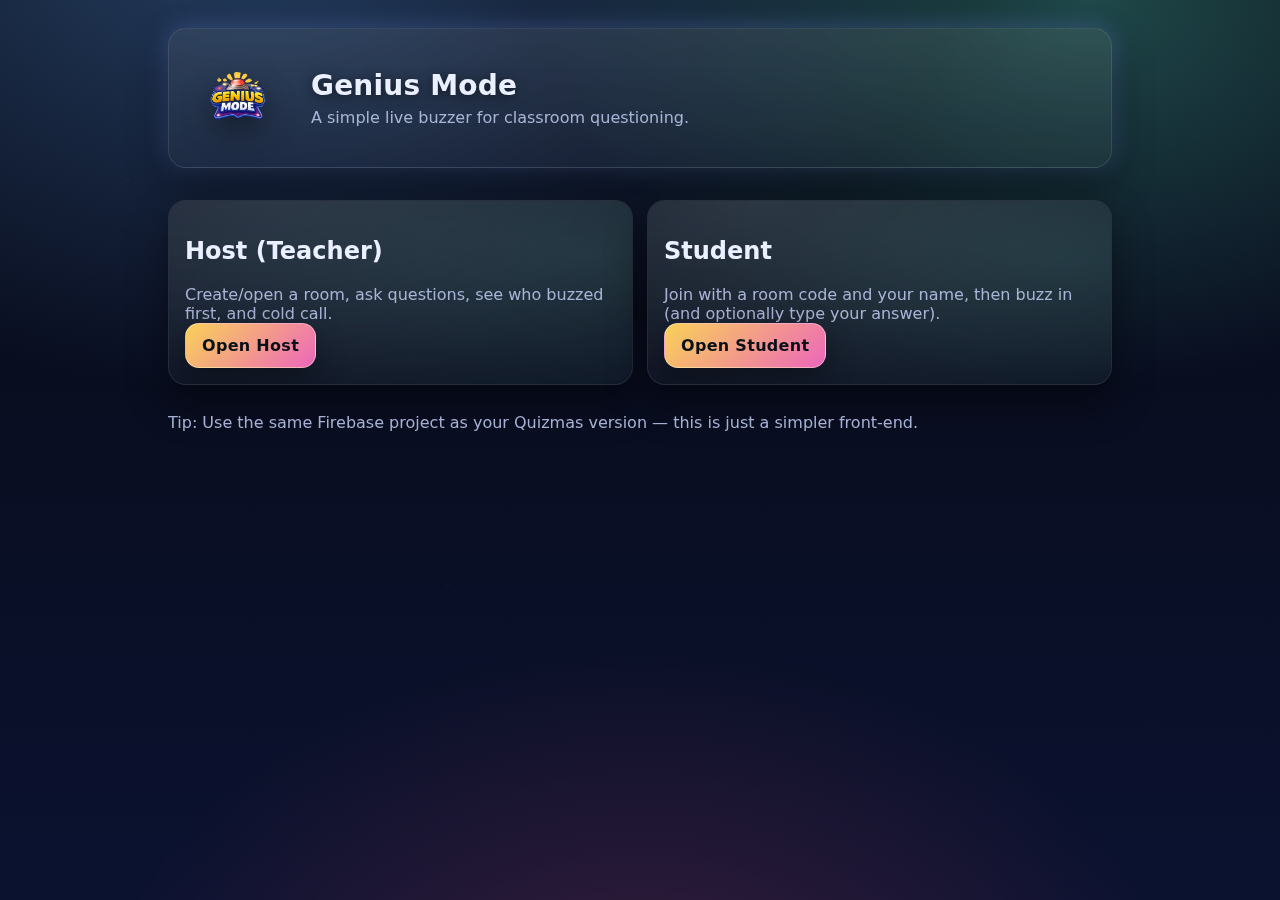
<file: index.html>
<!doctype html>
<html lang="en">
<head>
  <meta charset="utf-8" />
  <meta name="viewport" content="width=device-width,initial-scale=1" />
  <title>Genius Mode</title>
  <link rel="stylesheet" href="app.css" />
  <style>
    .row{display:flex;gap:14px;flex-wrap:wrap}
    .card a.button{display:inline-block;text-decoration:none}
  </style>
</head>
<body>
  <div class="wrap">
    <header class="header hero">
      <div class="brand">
        <img class="logo" src="logo.png" alt="Genius Mode logo">
        <div class="brandText">
          <h1>Genius Mode</h1>
          <p class="muted">A simple live buzzer for classroom questioning.</p>
        </div>
      </div>
    </header>

    <div class="row">
      <section class="card" style="flex:1;min-width:260px">
        <h2>Host (Teacher)</h2>
        <p class="muted">Create/open a room, ask questions, see who buzzed first, and cold call.</p>
        <a class="button primary" href="host.html">Open Host</a>
      </section>

      <section class="card" style="flex:1;min-width:260px">
        <h2>Student</h2>
        <p class="muted">Join with a room code and your name, then buzz in (and optionally type your answer).</p>
        <a class="button primary" href="student.html">Open Student</a>
      </section>
    </div>

    <p class="muted" style="margin-top:14px;">
      Tip: Use the same Firebase project as your Quizmas version — this is just a simpler front-end.
    </p>
  </div>
</body>
</html>
</file>
<file: app.css>
/* app.css — Genius Mode (game‑show theme) */
:root{
  --bg:#070A14;
  --bg2:#0b1230;
  --card:rgba(17,24,39,.72);
  --card2:rgba(17,24,39,.55);
  --text:#EAF0FF;
  --muted:#B8C3E6;
  --line:rgba(255,255,255,.10);
  --shadow:0 18px 40px rgba(0,0,0,.45);
  --glow:0 0 24px rgba(120,155,255,.35);
  --accent:#5EEAD4;
  --accent2:#60A5FA;
  --danger:#FF4D6D;
}

*{box-sizing:border-box}
html,body{height:100%}
body{
  margin:0;
  font-family: system-ui,-apple-system,Segoe UI,Roboto,Arial;
  color:var(--text);
  /* layered “stage lights” background */
  background:
    radial-gradient(1200px 800px at 20% -10%, rgba(96,165,250,.35), transparent 60%),
    radial-gradient(1000px 700px at 85% 0%, rgba(94,234,212,.28), transparent 55%),
    radial-gradient(900px 650px at 50% 115%, rgba(255,77,109,.18), transparent 60%),
    linear-gradient(180deg, var(--bg), var(--bg2));
  overflow-x:hidden;
}

/* subtle animated shimmer */
body:before{
  content:"";
  position:fixed; inset:0;
  background:
    radial-gradient(2px 2px at 10% 20%, rgba(255,255,255,.28), transparent 60%),
    radial-gradient(2px 2px at 35% 65%, rgba(255,255,255,.22), transparent 60%),
    radial-gradient(2px 2px at 75% 35%, rgba(255,255,255,.18), transparent 60%),
    radial-gradient(2px 2px at 90% 80%, rgba(255,255,255,.22), transparent 60%);
  opacity:.35;
  pointer-events:none;
  animation: sparkle 10s linear infinite;
}
@keyframes sparkle{
  0%{transform:translate3d(0,0,0)}
  100%{transform:translate3d(-40px, 20px, 0)}
}

a{color:var(--text); text-decoration:underline}

.wrap{max-width:980px; margin:0 auto; padding:20px 18px 34px}
.header{margin:8px 0 16px}
.brand{
  display:flex; gap:14px; align-items:center;
  padding:14px 14px;
  border-radius:18px;
  background:linear-gradient(180deg, rgba(255,255,255,.08), rgba(255,255,255,.03));
  border:1px solid var(--line);
  box-shadow:var(--shadow), var(--glow);
  backdrop-filter: blur(8px);
}
.logo{
  width:64px; height:64px; object-fit:contain;
  filter: drop-shadow(0 12px 16px rgba(0,0,0,.45));
}
.brandText h1{
  margin:0;
  font-size:28px;
  letter-spacing:.3px;
  text-shadow: 0 2px 12px rgba(0,0,0,.55);
}
.muted{opacity:.9; color:var(--muted); margin:6px 0 0}

.card{
  background:linear-gradient(180deg, var(--card), var(--card2));
  border:1px solid var(--line);
  border-radius:18px;
  padding:16px;
  margin:14px 0;
  box-shadow:var(--shadow);
  backdrop-filter: blur(8px);
}

.row{display:flex; gap:12px; flex-wrap:wrap; align-items:flex-end}
.col{flex:1 1 280px}

.small{color:var(--muted); font-size:14px; margin-top:8px}

input, textarea, button{
  font-size:16px;
  padding:10px 12px;
  border-radius:14px;
  border:1px solid rgba(255,255,255,.14);
  background:rgba(15,22,39,.78);
  color:var(--text);
  outline:none;
}
textarea{width:100%}

input:focus, textarea:focus{
  border-color: rgba(96,165,250,.55);
  box-shadow: 0 0 0 4px rgba(96,165,250,.16);
}

/* Buttons */
button{
  cursor:pointer;
  font-weight:800;
  letter-spacing:.2px;
  border:1px solid rgba(255,255,255,.18);
  background:
    linear-gradient(180deg, rgba(96,165,250,.95), rgba(59,130,246,.72));
  box-shadow: 0 10px 22px rgba(0,0,0,.35);
  transition: transform .08s ease, filter .15s ease, box-shadow .15s ease;
}
button:hover{filter:brightness(1.06)}
button:active{transform:translateY(1px); box-shadow: 0 6px 14px rgba(0,0,0,.35)}

button.secondary{
  background:linear-gradient(180deg, rgba(255,255,255,.12), rgba(255,255,255,.06));
}

button.danger{
  background:linear-gradient(180deg, rgba(255,77,109,.95), rgba(225,29,72,.75));
}

/* Big buzzer */
.buzz{
  width:100%;
  padding:18px 22px;
  font-size:34px;
  border-radius:18px;
  margin-top:10px;
  background:linear-gradient(180deg, rgba(255,77,109,.95), rgba(225,29,72,.78));
  border:1px solid rgba(255,255,255,.18);
  text-transform:uppercase;
  box-shadow: 0 20px 40px rgba(0,0,0,.45), 0 0 34px rgba(255,77,109,.22);
}
.buzz:hover{filter:brightness(1.05)}
.buzz:active{transform:translateY(2px)}
.big{font-size:44px; font-weight:950; letter-spacing:.6px; margin: 8px 0}

/* Nice pills/badges if used */
.pill{
  display:inline-block;
  padding:6px 10px;
  border-radius:999px;
  background:rgba(255,255,255,.08);
  border:1px solid rgba(255,255,255,.14);
}


/* --- Pizazz upgrades --- */
.header.hero .logo{ width:110px; height:110px; }
.header .brand{ display:flex; align-items:center; gap:18px; }
.header .brandText h1{ margin:0; letter-spacing:.2px; }
.row{ display:flex; gap:22px; flex-wrap:wrap; margin-top:18px; }
.card{ position:relative; overflow:hidden; }
.card:before{
  content:"";
  position:absolute; inset:-2px;
  background: radial-gradient(1200px 400px at 20% 0%, rgba(255,255,255,.10), transparent 55%),
              radial-gradient(900px 300px at 90% 30%, rgba(120,255,220,.10), transparent 60%);
  pointer-events:none;
}
.card > *{ position:relative; z-index:1; }
.card:hover{ transform: translateY(-2px); box-shadow: 0 18px 60px rgba(0,0,0,.45); }

a.button, .button{
  display:inline-flex;
  align-items:center;
  justify-content:center;
  gap:10px;
  padding:12px 16px;
  border-radius:14px;
  text-decoration:none;
  font-weight:800;
  letter-spacing:.3px;
  color:#06101a;
  background: linear-gradient(135deg, rgba(255,255,255,.92), rgba(215,245,255,.92));
  border:1px solid rgba(255,255,255,.35);
  box-shadow: 0 10px 28px rgba(0,0,0,.35);
  transition: transform .12s ease, filter .12s ease, box-shadow .12s ease;
  user-select:none;
  -webkit-tap-highlight-color: transparent;
}
a.button:hover{ transform: translateY(-1px); filter: brightness(1.03); }
a.button:active{ transform: translateY(0px) scale(.99); }
a.button.primary{
  color:#081018;
  background: linear-gradient(135deg, rgba(255,214,89,.98), rgba(255,110,199,.92));
}
a.button.ghost{
  color: var(--text);
  background: rgba(255,255,255,.08);
  border:1px solid rgba(255,255,255,.16);
  box-shadow: none;
}
.smallNote{
  opacity:.82;
  font-size:.95rem;
  margin-top:16px;
}
</file>
